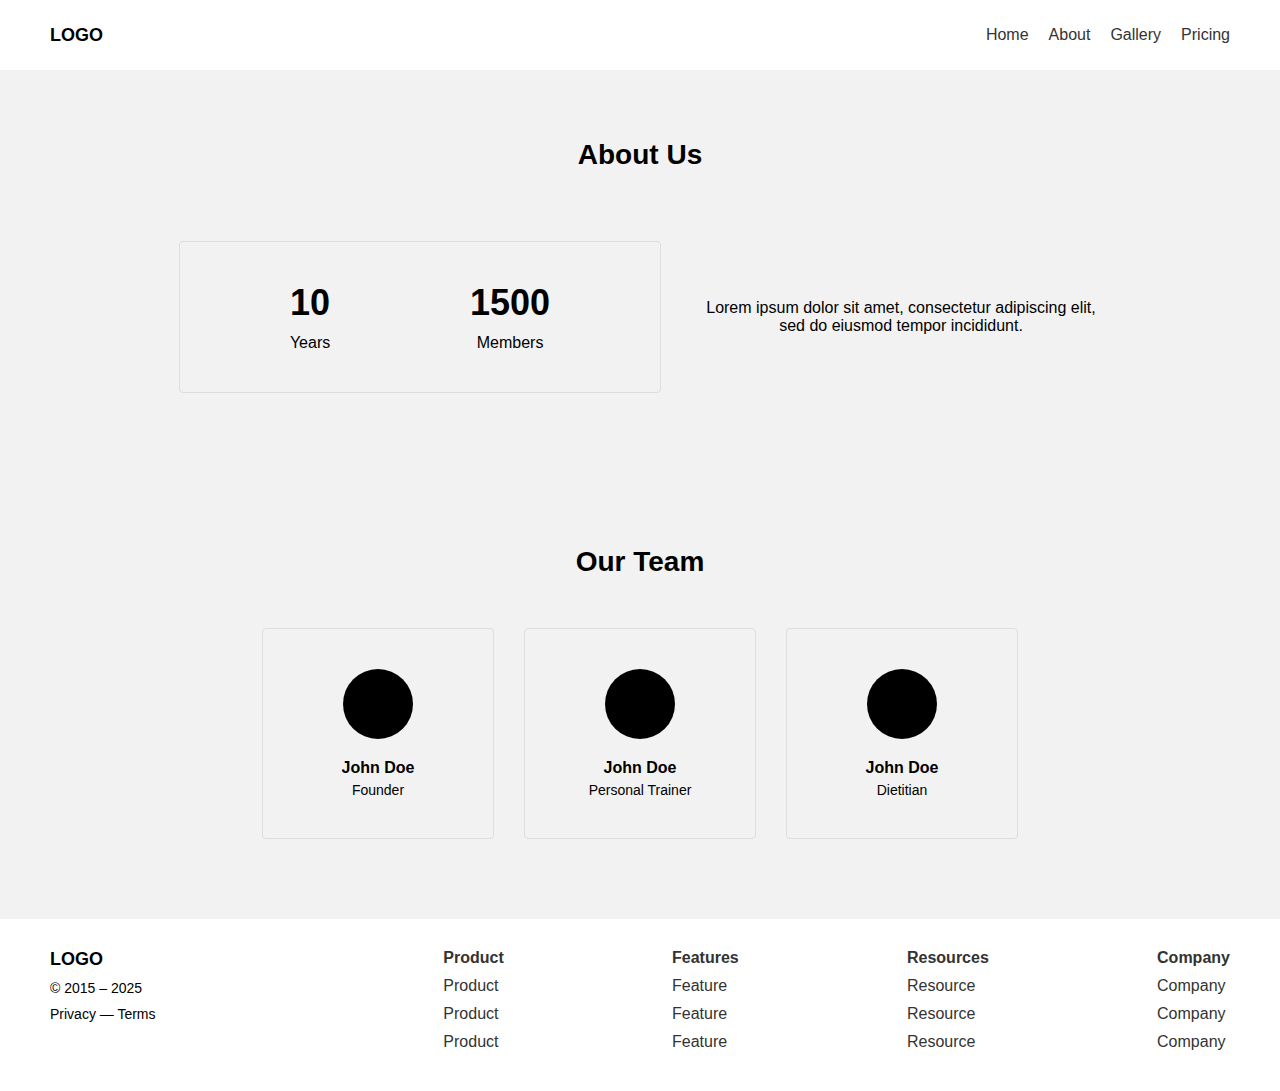
<file: ABC About Page.html>
<!DOCTYPE html>
<html lang="en">
<head>
    <meta charset="UTF-8">
    <meta name="viewport" content="width=device-width, initial-scale=1.0">
    <title>About Us - ABC Fitness Studio</title>
    <style>
        body {
            font-family: Arial, sans-serif;
            margin: 0;
            padding: 0;
            background-color: #f2f2f2;
        }
        
        header {
            display: flex;
            justify-content: space-between;
            align-items: center;
            padding: 10px 50px;
            background-color: white;
        }
        
        .logo {
            font-weight: bold;
            font-size: 18px;
        }
        
        nav ul {
            display: flex;
            list-style: none;
        }
        
        nav ul li {
            margin-left: 20px;
        }
        
        nav ul li a {
            text-decoration: none;
            color: #333;
        }
        
        .about-section {
            text-align: center;
            padding: 50px 0 20px;
        }
        
        h1 {
            font-size: 28px;
            margin-bottom: 40px;
        }
        
        .stats-container {
            display: flex;
            justify-content: center;
            align-items: center;
            padding: 30px 0 80px;
        }
        
        .stats-box {
            display: flex;
            justify-content: space-around;
            align-items: center;
            border: 1px solid #ddd;
            border-radius: 4px;
            padding: 40px;
            width: 400px;
            margin-right: 40px;
        }
        
        .stat {
            text-align: center;
        }
        
        .stat-number {
            font-size: 36px;
            font-weight: bold;
            margin-bottom: 10px;
        }
        
        .stat-label {
            font-size: 16px;
        }
        
        .about-content {
            max-width: 400px;
        }
        
        .team-section {
            text-align: center;
            padding: 30px 0 80px;
        }
        
        h2 {
            font-size: 28px;
            margin-bottom: 40px;
        }
        
        .team-container {
            display: flex;
            justify-content: center;
            gap: 30px;
            margin-top: 50px;
        }
        
        .team-member {
            border: 1px solid #ddd;
            border-radius: 4px;
            padding: 40px;
            width: 150px;
            text-align: center;
        }
        
        .avatar {
            width: 70px;
            height: 70px;
            border-radius: 50%;
            background-color: black;
            margin: 0 auto 20px;
        }
        
        .member-name {
            font-weight: bold;
            margin-bottom: 5px;
        }
        
        .member-title {
            font-size: 14px;
        }
        
        footer {
            background-color: white;
            padding: 30px 50px;
            display: flex;
            justify-content: space-between;
        }
        
        .footer-logo {
            flex: 1;
        }
        
        .footer-links {
            display: flex;
            flex: 2;
            justify-content: space-between;
        }
        
        .footer-links div {
            display: flex;
            flex-direction: column;
        }
        
        .footer-links a {
            margin-bottom: 10px;
            text-decoration: none;
            color: #333;
        }
        
        .copyright {
            margin-top: 10px;
            font-size: 14px;
        }
        
        .legal {
            margin-top: 10px;
            font-size: 14px;
        }
    </style>
</head>
<body>
    <header>
        <div class="logo">LOGO</div>
        <nav>
            <ul>
                <li><a href="#">Home</a></li>
                <li><a href="#">About</a></li>
                <li><a href="#">Gallery</a></li>
                <li><a href="#">Pricing</a></li>
            </ul>
        </nav>
    </header>
    
    <section class="about-section">
        <h1>About Us</h1>
        
        <div class="stats-container">
            <div class="stats-box">
                <div class="stat">
                    <div class="stat-number">10</div>
                    <div class="stat-label">Years</div>
                </div>
                
                <div class="stat">
                    <div class="stat-number">1500</div>
                    <div class="stat-label">Members</div>
                </div>
            </div>
            
            <div class="about-content">
                <p>Lorem ipsum dolor sit amet, consectetur adipiscing elit, sed do eiusmod tempor incididunt.</p>
            </div>
        </div>
    </section>
    
    <section class="team-section">
        <h2>Our Team</h2>
        
        <div class="team-container">
            <div class="team-member">
                <div class="avatar"></div>
                <div class="member-name">John Doe</div>
                <div class="member-title">Founder</div>
            </div>
            
            <div class="team-member">
                <div class="avatar"></div>
                <div class="member-name">John Doe</div>
                <div class="member-title">Personal Trainer</div>
            </div>
            
            <div class="team-member">
                <div class="avatar"></div>
                <div class="member-name">John Doe</div>
                <div class="member-title">Dietitian</div>
            </div>
        </div>
    </section>
    
    <footer>
        <div class="footer-logo">
            <div class="logo">LOGO</div>
            <div class="copyright">© 2015 – 2025</div>
            <div class="legal">Privacy — Terms</div>
        </div>
        <div class="footer-links">
            <div>
                <a href="#" style="font-weight: bold;">Product</a>
                <a href="#">Product</a>
                <a href="#">Product</a>
                <a href="#">Product</a>
            </div>
            <div>
                <a href="#" style="font-weight: bold;">Features</a>
                <a href="#">Feature</a>
                <a href="#">Feature</a>
                <a href="#">Feature</a>
            </div>
            <div>
                <a href="#" style="font-weight: bold;">Resources</a>
                <a href="#">Resource</a>
                <a href="#">Resource</a>
                <a href="#">Resource</a>
            </div>
            <div>
                <a href="#" style="font-weight: bold;">Company</a>
                <a href="#">Company</a>
                <a href="#">Company</a>
                <a href="#">Company</a>
            </div>
        </div>
    </footer>
</body>
</html>
</file>
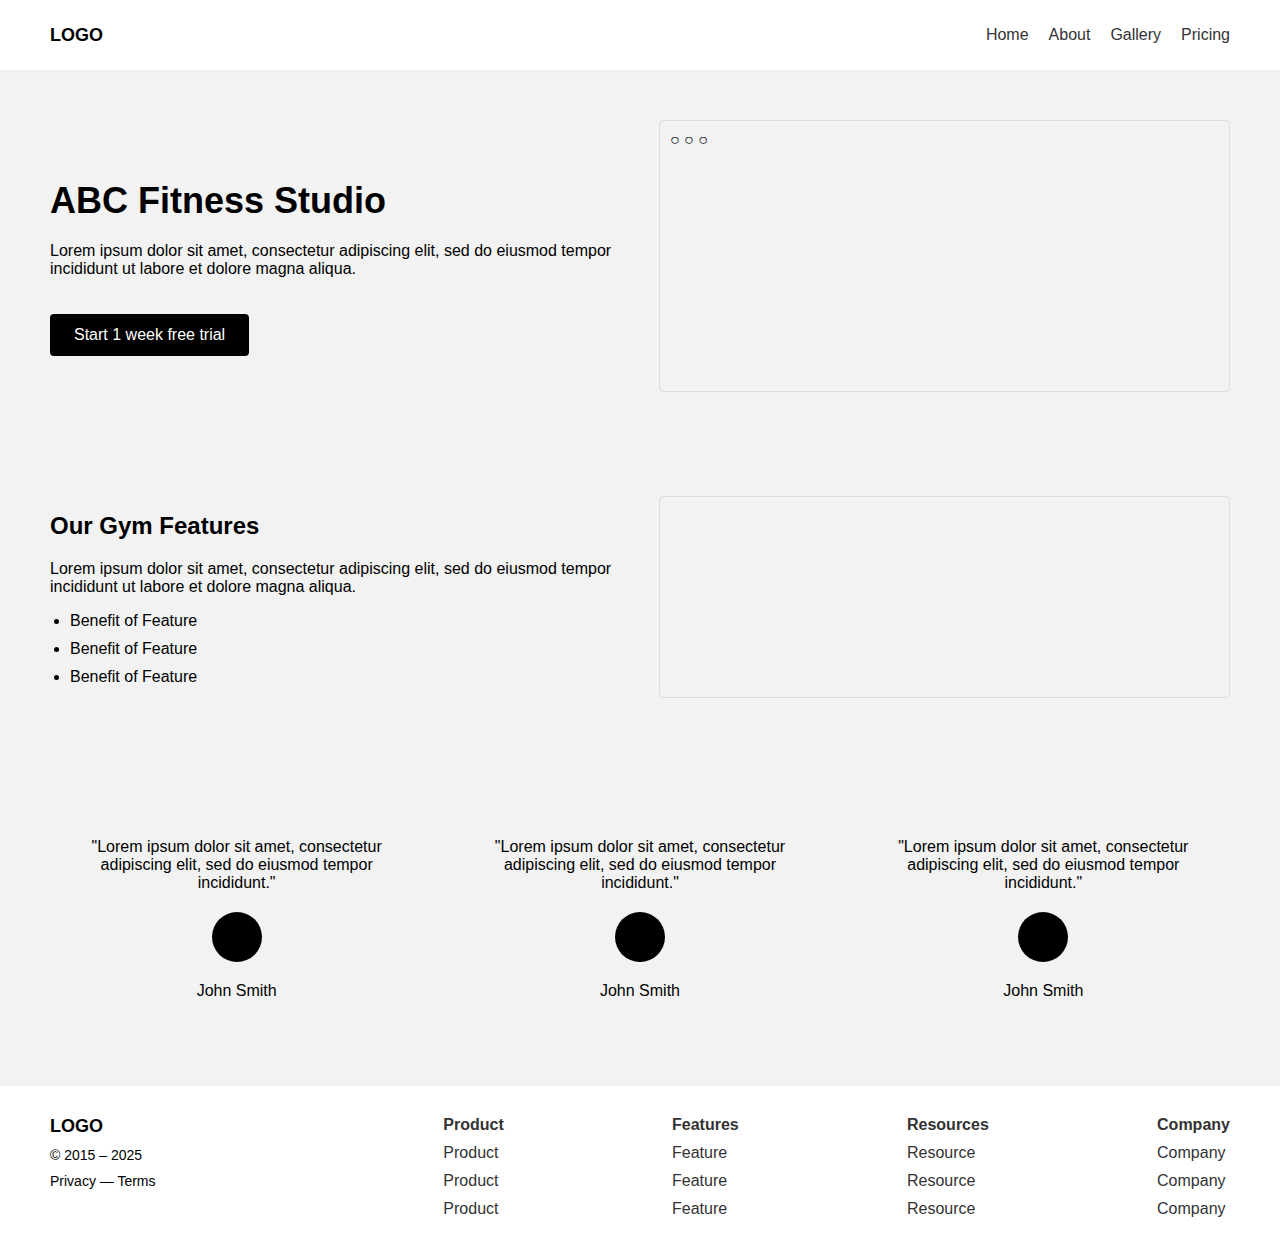
<file: ABC Home Page.html>
<!DOCTYPE html>
<html lang="en">
<head>
    <meta charset="UTF-8">
    <meta name="viewport" content="width=device-width, initial-scale=1.0">
    <title>ABC Fitness Studio</title>
    <style>
        body {
            font-family: Arial, sans-serif;
            margin: 0;
            padding: 0;
            background-color: #f2f2f2;
        }
        
        header {
            display: flex;
            justify-content: space-between;
            align-items: center;
            padding: 10px 50px;
            background-color: white;
        }
        
        .logo {
            font-weight: bold;
            font-size: 18px;
        }
        
        nav ul {
            display: flex;
            list-style: none;
        }
        
        nav ul li {
            margin-left: 20px;
        }
        
        nav ul li a {
            text-decoration: none;
            color: #333;
        }
        
        .hero {
            display: flex;
            justify-content: space-between;
            align-items: center;
            padding: 50px;
            gap: 40px;
        }
        
        .hero-content {
            flex: 1;
        }
        
        .hero-image {
            flex: 1;
            border: 1px solid #ddd;
            height: 270px;
            border-radius: 4px;
        }
        
        h1 {
            font-size: 36px;
            margin-bottom: 20px;
        }
        
        .cta-button {
            display: inline-block;
            background-color: #000;
            color: white;
            padding: 12px 24px;
            margin-top: 20px;
            text-decoration: none;
            border-radius: 4px;
        }
        
        .features {
            display: flex;
            justify-content: space-between;
            align-items: center;
            padding: 50px;
            gap: 40px;
        }
        
        .features-content {
            flex: 1;
        }
        
        .features-image {
            flex: 1;
            border: 1px solid #ddd;
            height: 200px;
            border-radius: 4px;
        }
        
        h2 {
            font-size: 24px;
            margin-bottom: 20px;
        }
        
        ul.benefits {
            padding-left: 20px;
        }
        
        ul.benefits li {
            margin-bottom: 10px;
        }
        
        .testimonials {
            display: flex;
            justify-content: space-between;
            padding: 50px;
            gap: 30px;
        }
        
        .testimonial {
            flex: 1;
            text-align: center;
            padding: 20px;
        }
        
        .avatar {
            width: 50px;
            height: 50px;
            border-radius: 50%;
            background-color: #000;
            margin: 20px auto;
        }
        
        footer {
            background-color: white;
            padding: 30px 50px;
            display: flex;
            justify-content: space-between;
        }
        
        .footer-logo {
            flex: 1;
        }
        
        .footer-links {
            display: flex;
            flex: 2;
            justify-content: space-between;
        }
        
        .footer-links div {
            display: flex;
            flex-direction: column;
        }
        
        .footer-links a {
            margin-bottom: 10px;
            text-decoration: none;
            color: #333;
        }
        
        .copyright {
            margin-top: 10px;
            font-size: 14px;
        }
        
        .legal {
            margin-top: 10px;
            font-size: 14px;
        }
    </style>
</head>
<body>
    <header>
        <div class="logo">LOGO</div>
        <nav>
            <ul>
                <li><a href="#">Home</a></li>
                <li><a href="#">About</a></li>
                <li><a href="#">Gallery</a></li>
                <li><a href="#">Pricing</a></li>
            </ul>
        </nav>
    </header>
    
    <section class="hero">
        <div class="hero-content">
            <h1>ABC Fitness Studio</h1>
            <p>Lorem ipsum dolor sit amet, consectetur adipiscing elit, sed do eiusmod tempor incididunt ut labore et dolore magna aliqua.</p>
            <a href="#" class="cta-button">Start 1 week free trial</a>
        </div>
        <div class="hero-image">
            <div style="padding: 10px;">
                <span>○ ○ ○</span>
            </div>
        </div>
    </section>
    
    <section class="features">
        <div class="features-content">
            <h2>Our Gym Features</h2>
            <p>Lorem ipsum dolor sit amet, consectetur adipiscing elit, sed do eiusmod tempor incididunt ut labore et dolore magna aliqua.</p>
            <ul class="benefits">
                <li>Benefit of Feature</li>
                <li>Benefit of Feature</li>
                <li>Benefit of Feature</li>
            </ul>
        </div>
        <div class="features-image"></div>
    </section>
    
    <section class="testimonials">
        <div class="testimonial">
            <p>"Lorem ipsum dolor sit amet, consectetur adipiscing elit, sed do eiusmod tempor incididunt."</p>
            <div class="avatar"></div>
            <p>John Smith</p>
        </div>
        <div class="testimonial">
            <p>"Lorem ipsum dolor sit amet, consectetur adipiscing elit, sed do eiusmod tempor incididunt."</p>
            <div class="avatar"></div>
            <p>John Smith</p>
        </div>
        <div class="testimonial">
            <p>"Lorem ipsum dolor sit amet, consectetur adipiscing elit, sed do eiusmod tempor incididunt."</p>
            <div class="avatar"></div>
            <p>John Smith</p>
        </div>
    </section>
    
    <footer>
        <div class="footer-logo">
            <div class="logo">LOGO</div>
            <div class="copyright">© 2015 – 2025</div>
            <div class="legal">Privacy — Terms</div>
        </div>
        <div class="footer-links">
            <div>
                <a href="#" style="font-weight: bold;">Product</a>
                <a href="#">Product</a>
                <a href="#">Product</a>
                <a href="#">Product</a>
            </div>
            <div>
                <a href="#" style="font-weight: bold;">Features</a>
                <a href="#">Feature</a>
                <a href="#">Feature</a>
                <a href="#">Feature</a>
            </div>
            <div>
                <a href="#" style="font-weight: bold;">Resources</a>
                <a href="#">Resource</a>
                <a href="#">Resource</a>
                <a href="#">Resource</a>
            </div>
            <div>
                <a href="#" style="font-weight: bold;">Company</a>
                <a href="#">Company</a>
                <a href="#">Company</a>
                <a href="#">Company</a>
            </div>
        </div>
    </footer>
</body>
</html>
</file>
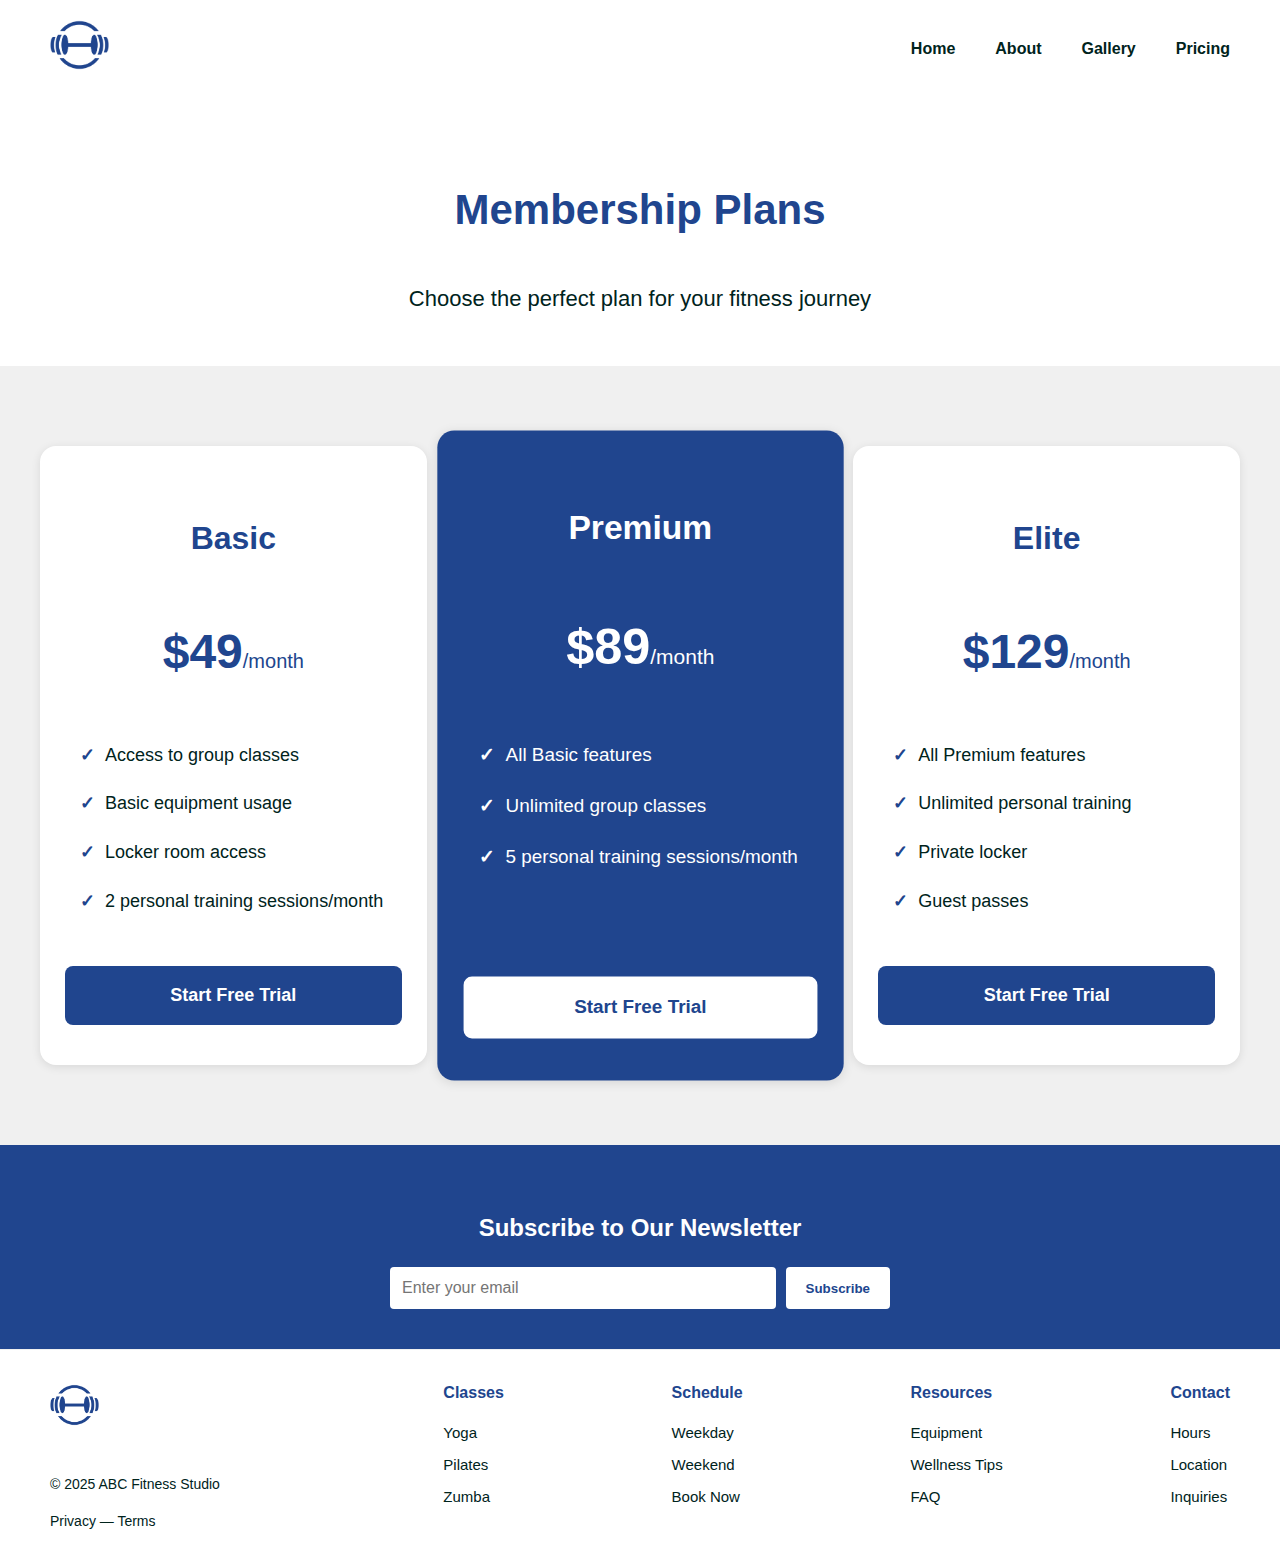
<file: ABC Pricing Page.html>
<!DOCTYPE html>
<html lang="en">
<head>
    <meta charset="UTF-8">
    <meta name="viewport" content="width=device-width, initial-scale=1.0">
    <title>Pricing - ABC Fitness Studio</title>
    <link rel="stylesheet" href="styles.css">
    <script src="script.js" defer></script>
    <style>
        .pricing-container {
            max-width: 1200px;
            margin: 0 auto;
            padding: 80px 20px;
        }
        
        .pricing-card {
            display: flex;
            flex-direction: column;
            align-items: center;
            padding: 40px;
            border-radius: 16px;
            box-shadow: 0 2px 10px rgba(0, 0, 0, 0.1);
        }
        
        .pricing-card h2 {
            font-size: 32px;
            margin-bottom: 30px;
        }
        
        .price {
            font-size: 48px;
            font-weight: bold;
            margin-bottom: 30px;
        }
        
        .price span {
            font-size: 20px;
            font-weight: normal;
        }
        
        .features-list {
            width: 100%;
            margin: 30px 0;
            text-align: left;
        }
        
        .feature-item {
            display: flex;
            align-items: center;
            margin-bottom: 20px;
            font-size: 18px;
        }
        
        .feature-item::before {
            content: "✓";
            color: var(--cobalt-blue);
            margin-right: 10px;
            font-weight: bold;
        }
        
        .pricing-card.premium {
            background-color: var(--cobalt-blue);
        }
        
        .pricing-card.premium h2,
        .pricing-card.premium .price,
        .pricing-card.premium .feature-item,
        .pricing-card.premium .price span {
            color: white;
        }
        
        .pricing-card.premium .feature-item::before {
            color: white;
        }
        
        .cta-button {
            width: 100%;
            padding: 15px;
            font-size: 18px;
            border-radius: 8px;
            cursor: pointer;
            text-align: center;
            text-decoration: none;
            margin-top: auto;
        }
        
        .pricing-card .cta-button {
            background-color: var(--cobalt-blue);
            color: white;
        }
        
        .pricing-card.premium .cta-button {
            background-color: white;
            color: var(--cobalt-blue);
        }
    </style>
</head>
<body>
    <header>
        <div class="logo"><img src="abc-fitness-logo.png" alt="ABC Fitness Studio Logo"></div>
        <nav>
            <ul>
                <li><a href="index.html">Home</a></li>
                <li><a href="ABC About Page.html">About</a></li>
                <li><a href="ABC Gallery Page.html">Gallery</a></li>
                <li><a href="ABC Pricing Page.html">Pricing</a></li>
            </ul>
        </nav>
    </header>

    <section class="hero">
        <h1>Membership Plans</h1>
        <p>Choose the perfect plan for your fitness journey</p>
    </section>

    <section class="pricing-container">
        <div class="pricing-grid">
            <div class="pricing-card">
                <h2>Basic</h2>
                <div class="price">$49<span>/month</span></div>
                <div class="features-list">
                    <div class="feature-item">Access to group classes</div>
                    <div class="feature-item">Basic equipment usage</div>
                    <div class="feature-item">Locker room access</div>
                    <div class="feature-item">2 personal training sessions/month</div>
                </div>
                <a href="#" class="cta-button">Start Free Trial</a>
            </div>

            <div class="pricing-card premium">
                <h2>Premium</h2>
                <div class="price">$89<span>/month</span></div>
                <div class="features-list">
                    <div class="feature-item">All Basic features</div>
                    <div class="feature-item">Unlimited group classes</div>
                    <div class="feature-item">5 personal training sessions/month</div>
                </div>
                <a href="#" class="cta-button">Start Free Trial</a>
            </div>

            <div class="pricing-card">
                <h2>Elite</h2>
                <div class="price">$129<span>/month</span></div>
                <div class="features-list">
                    <div class="feature-item">All Premium features</div>
                    <div class="feature-item">Unlimited personal training</div>
                    <div class="feature-item">Private locker</div>
                    <div class="feature-item">Guest passes</div>
                </div>
                <a href="#" class="cta-button">Start Free Trial</a>
            </div>
        </div>
    </section>

    <section class="newsletter-section">
        <h3>Subscribe to Our Newsletter</h3>
        <form class="newsletter-form">
            <div class="input-group">
                <input type="email" placeholder="Enter your email" required>
                <button type="button" class="subscribe-button">Subscribe</button>
            </div>
            <div class="validation-message">⚠ Please fill out this field.</div>
        </form>
    </section>
    
    <footer>
        <div class="footer-logo">
            <div class="logo"><img src="abc-fitness-logo.png" alt="ABC Fitness Studio Logo"></div>
            <div class="copyright">© 2025 ABC Fitness Studio</div>
            <div class="legal">Privacy — Terms</div>
        </div>
        <div class="footer-links">
            <div>
                <a href="#">Classes</a>
                <a href="#">Yoga</a>
                <a href="#">Pilates</a>
                <a href="#">Zumba</a>
            </div>
            <div>
                <a href="#">Schedule</a>
                <a href="#">Weekday</a>
                <a href="#">Weekend</a>
                <a href="#">Book Now</a>
            </div>
            <div>
                <a href="#">Resources</a>
                <a href="#">Equipment</a>
                <a href="#">Wellness Tips</a>
                <a href="#">FAQ</a>
            </div>
            <div>
                <a href="#">Contact</a>
                <a href="#">Hours</a>
                <a href="#">Location</a>
                <a href="#">Inquiries</a>
            </div>
        </div>
    </footer>
</body>
</html>
</file>
<file: styles.css>
/* Color Palette */
:root {
    --cobalt-blue: #20458E;
    --light-blue: #A4C2F4;
    --neutral-gray: #F0F0F0;
    --detrius-green: #00231C;
    --white: #FFFFFF;
}

/* Global Typography */
body {
    font-family: Calibri, sans-serif;
    color: var(--detrius-green);
    font-size: 16px;
    margin: 0;
    padding: 0;
    background-color: var(--neutral-gray);
    line-height: 1.6;
}

/* Global Section Spacing */
section {
    padding: 40px 50px;
}

/* Container Width */
.container {
    max-width: 1200px;
    margin: 0 auto;
    padding: 0 20px;
}

/* Header Styles */
header {
    display: flex;
    justify-content: space-between;
    align-items: center;
    padding: 15px 50px;
    background-color: var(--white);
    box-shadow: 0 2px 4px rgba(0, 0, 0, 0.1);
}

.logo img {
    max-height: 60px;
    width: auto;
}

nav ul {
    display: flex;
    list-style: none;
    margin: 0;
    padding: 0;
}

nav ul li {
    margin-left: 40px;
}

nav ul li a {
    text-decoration: none;
    color: var(--detrius-green);
    font-family: Arial, sans-serif;
    font-weight: bold;
    font-size: 16px;
    transition: color 0.3s ease;
}

nav ul li a:hover {
    color: var(--cobalt-blue);
}

/* Hero Section */
.hero {
    display: flex;
    flex-direction: column;
    justify-content: center;
    align-items: center;
    padding: 50px 20px;
    text-align: center;
    background-color: var(--white);
}

.hero h1 {
    font-size: 42px;
    margin-bottom: 16px;
    color: var(--cobalt-blue);
    font-family: Arial, sans-serif;
    font-weight: bold;
}

.hero p {
    font-size: 22px;
    margin-bottom: 0;
    color: var(--detrius-green);
}

/* Home Page Specific Hero */
.hero-content {
    display: flex;
    align-items: center;
    gap: 60px;
    max-width: 1200px;
    margin: 0 auto;
    width: 100%;
}

/* Images */
.hero-content img,
.features img,
.about-content img {
    width: 500px;
    height: 350px;
    border-radius: 12px;
    object-fit: cover;
    box-shadow: 0 4px 8px rgba(0, 0, 0, 0.1);
}

/* CTA Buttons */
.cta-button {
    display: inline-block;
    background-color: var(--cobalt-blue);
    color: var(--white);
    padding: 15px 30px;
    margin-top: 30px;
    text-decoration: none;
    border-radius: 8px;
    font-family: Arial, sans-serif;
    font-weight: bold;
    font-size: 18px;
    transition: background-color 0.3s ease;
}

.cta-button:hover {
    background-color: #183a7a;
}

/* Section Headers */
h2 {
    font-family: Arial, sans-serif;
    font-size: 36px;
    margin-bottom: 30px;
    color: var(--cobalt-blue);
    text-align: center;
}

/* Features Section */
.features {
    display: flex;
    justify-content: space-between;
    align-items: center;
    gap: 40px;
    background-color: var(--white);
}

.features-content {
    flex: 1;
    max-width: 600px;
}

.features p {
    font-size: 24px;
    line-height: 1.5;
    margin-bottom: 20px;
}

.benefits {
    font-size: 18px;
    line-height: 1.6;
    padding-left: 20px;
}

.benefits li {
    margin-bottom: 15px;
}

/* About Page Styles */
.about-content {
    display: flex;
    align-items: center;
    gap: 40px;
    padding: 40px 50px;
    background-color: var(--white);
}

.stats-container {
    display: flex;
    gap: 40px;
    margin-top: 30px;
}

.stat-box {
    text-align: center;
}

.stat-number {
    font-size: 48px;
    color: var(--cobalt-blue);
    font-weight: bold;
    margin-bottom: 10px;
}

.stat-label {
    color: var(--detrius-green);
    font-size: 18px;
}

/* Mission Section */
.mission-section {
    background-color: var(--neutral-gray);
    text-align: center;
}

.mission-values {
    display: flex;
    justify-content: center;
    gap: 30px;
    margin-top: 30px;
}

.mission-value {
    flex: 1;
    max-width: 300px;
    padding: 20px;
    background-color: var(--white);
    border-radius: 12px;
    box-shadow: 0 4px 8px rgba(0, 0, 0, 0.1);
}

.mission-value h3 {
    font-size: 24px;
    color: var(--cobalt-blue);
    margin-bottom: 15px;
}

/* Team Section */
.team-section {
    background-color: var(--white);
}

.team-container {
    display: flex;
    justify-content: center;
    gap: 30px;
    margin-top: 30px;
}

.team-member {
    text-align: center;
    flex: 1;
    max-width: 300px;
    padding: 20px;
    background-color: var(--white);
    border-radius: 12px;
    box-shadow: 0 4px 8px rgba(0, 0, 0, 0.1);
}

.team-member .avatar {
    width: 150px;
    height: 150px;
    margin: 0 auto 20px;
    border-radius: 50%;
}

.team-member h3 {
    color: var(--cobalt-blue);
    margin-bottom: 15px;
    font-size: 24px;
}

/* Hours Section */
.hours-section {
    background-color: var(--neutral-gray);
}

.hours-container {
    display: flex;
    justify-content: center;
    gap: 30px;
    margin-top: 30px;
}

.hours-card {
    flex: 1;
    max-width: 300px;
    background-color: var(--white);
    padding: 25px;
    border-radius: 12px;
    box-shadow: 0 4px 8px rgba(0, 0, 0, 0.1);
}

.hours-card h3 {
    color: var(--cobalt-blue);
    margin-bottom: 15px;
    font-size: 24px;
}

.hours-card .time {
    color: var(--cobalt-blue);
    font-size: 20px;
    font-weight: bold;
    margin-top: 10px;
}

/* Pricing Section */
.pricing-container {
    padding: 40px 20px;
}

.pricing-grid {
    display: grid;
    grid-template-columns: repeat(3, 1fr);
    gap: 20px;
    max-width: 1200px;
    margin: 0 auto;
}

.pricing-card {
    background-color: var(--white);
    padding: 30px;
    border-radius: 12px;
    box-shadow: 0 4px 8px rgba(0, 0, 0, 0.1);
    display: flex;
    flex-direction: column;
}

.pricing-card h2 {
    font-size: 32px;
    margin-bottom: 20px;
}

.pricing-card.premium {
    background-color: var(--cobalt-blue);
    color: var(--white);
    transform: scale(1.05);
}

.pricing-card .price {
    font-size: 48px;
    font-weight: bold;
    color: var(--cobalt-blue);
    margin: 20px 0;
}

.pricing-card.premium .price {
    color: var(--white);
}

.pricing-card .price span {
    font-size: 20px;
    font-weight: normal;
}

.feature-item {
    display: flex;
    align-items: center;
    margin-bottom: 15px;
    font-size: 18px;
}

.feature-item::before {
    content: "✓";
    color: var(--cobalt-blue);
    margin-right: 10px;
    font-weight: bold;
}

.pricing-card.premium .feature-item::before {
    color: var(--white);
}

/* Footer */
footer {
    background-color: var(--white);
    padding: 30px 50px;
    display: flex;
    justify-content: space-between;
    border-top: 1px solid var(--neutral-gray);
}

.footer-logo {
    flex: 1;
}

footer .logo img {
    max-height: 50px;
    width: auto;
    margin-bottom: 20px;
}

.footer-links {
    display: flex;
    flex: 2;
    justify-content: space-between;
}

.footer-links div {
    display: flex;
    flex-direction: column;
}

.footer-links a {
    margin-bottom: 8px;
    text-decoration: none;
    color: var(--detrius-green);
    font-size: 15px;
    transition: color 0.3s ease;
}

.footer-links a:first-child {
    color: var(--cobalt-blue);
    font-weight: bold;
    font-size: 16px;
    margin-bottom: 15px;
}

.footer-links a:hover {
    color: var(--cobalt-blue);
}

.copyright, .legal {
    margin-top: 15px;
    font-size: 14px;
    color: var(--detrius-green);
}

/* Testimonials Section */
.testimonials {
    display: flex;
    justify-content: space-between;
    gap: 20px;
    padding: 40px 50px;
    background-color: var(--neutral-gray);
    max-width: 1400px;
    margin: 0 auto;
}

.testimonial {
    flex: 1;
    text-align: center;
    padding: 30px;
    background-color: var(--white);
    border-radius: 16px;
    box-shadow: 0 8px 24px rgba(0, 0, 0, 0.1);
    display: flex;
    flex-direction: column;
    align-items: center;
    min-height: 350px;
    justify-content: space-between;
    max-width: 400px;
    margin: 0 auto;
}

.testimonial p:first-child {
    font-size: 20px;
    line-height: 1.6;
    margin-bottom: 30px;
    font-style: italic;
    color: var(--detrius-green);
    flex-grow: 1;
    display: flex;
    align-items: center;
    justify-content: center;
    padding: 0 20px;
}

.testimonial .avatar {
    width: 100px;
    height: 100px;
    border-radius: 50%;
    background-color: var(--cobalt-blue);
    margin: 20px 0;
}

.testimonial p:last-child {
    font-weight: bold;
    color: var(--cobalt-blue);
    font-size: 20px;
    margin-top: 10px;
    font-style: normal;
}

/* Gallery Section */
.gallery-grid {
    display: grid;
    grid-template-columns: repeat(3, 1fr);
    gap: 20px;
    max-width: 1200px;
    margin: 0 auto;
    padding: 0 20px;
}

.gallery-item {
    background-color: var(--white);
    border-radius: 12px;
    overflow: hidden;
    box-shadow: 0 4px 8px rgba(0, 0, 0, 0.1);
    display: flex;
    flex-direction: column;
    height: 100%;
}

.gallery-item img {
    width: 100%;
    height: 250px;
    object-fit: cover;
}

.gallery-item-content {
    padding: 20px;
    display: flex;
    flex-direction: column;
    flex: 1;
    min-height: 200px;
}

.gallery-item h3 {
    color: var(--cobalt-blue);
    margin-bottom: 10px;
    font-size: 20px;
}

.gallery-item p {
    color: var(--detrius-green);
    font-size: 16px;
    line-height: 1.5;
    margin-bottom: 20px;
    flex: 1;
}

/* Cart Buttons */
.add-to-cart {
    background-color: var(--cobalt-blue);
    color: var(--white);
    border: none;
    padding: 12px 20px;
    border-radius: 8px;
    cursor: pointer;
    font-weight: bold;
    font-size: 16px;
    transition: background-color 0.3s ease;
    width: 100%;
    margin-top: auto;
}

.add-to-cart:hover {
    background-color: #183a7a;
}

.cart-actions {
    display: flex;
    justify-content: center;
    gap: 20px;
    padding: 40px 20px;
    max-width: 1200px;
    margin: 0 auto;
}

.cart-actions button {
    padding: 15px 30px;
    border: none;
    border-radius: 8px;
    font-weight: bold;
    font-size: 16px;
    cursor: pointer;
    transition: all 0.3s ease;
    min-width: 160px;
}

.clear-cart {
    background-color: var(--white);
    color: var(--cobalt-blue);
    border: 2px solid var(--cobalt-blue) !important;
}

.clear-cart:hover {
    background-color: var(--neutral-gray);
}

.process-order, .view-cart {
    background-color: var(--cobalt-blue);
    color: var(--white);
}

.process-order:hover, .view-cart:hover {
    background-color: #183a7a;
}

/* Cart Modal */
.cart-modal {
    display: none;
    position: fixed;
    top: 0;
    left: 0;
    width: 100%;
    height: 100%;
    background-color: rgba(0, 0, 0, 0.5);
    z-index: 1000;
    justify-content: center;
    align-items: center;
}

.cart-modal.show {
    display: flex;
}

.cart-content {
    background-color: var(--white);
    padding: 30px;
    border-radius: 12px;
    max-width: 600px;
    width: 90%;
    max-height: 80vh;
    overflow-y: auto;
}

.cart-header {
    display: flex;
    justify-content: space-between;
    align-items: center;
    margin-bottom: 20px;
    padding-bottom: 10px;
    border-bottom: 2px solid var(--neutral-gray);
}

.cart-header h2 {
    margin: 0;
    font-size: 24px;
}

.close-cart {
    background: none;
    border: none;
    font-size: 24px;
    cursor: pointer;
    color: var(--detrius-green);
}

.cart-items {
    margin-bottom: 20px;
}

.cart-item {
    display: flex;
    align-items: center;
    padding: 10px 0;
    border-bottom: 1px solid var(--neutral-gray);
}

.cart-item img {
    width: 80px;
    height: 80px;
    object-fit: cover;
    border-radius: 8px;
    margin-right: 15px;
}

.cart-item-details {
    flex: 1;
}

.cart-item-details h3 {
    margin: 0 0 5px 0;
    color: var(--cobalt-blue);
}

.cart-item-details p {
    margin: 0;
    color: var(--detrius-green);
}

.empty-cart-message {
    text-align: center;
    color: var(--detrius-green);
    padding: 20px;
}

/* Update Responsive Design */
@media (max-width: 1024px) {
    .pricing-grid,
    .team-container,
    .mission-values,
    .hours-container,
    .gallery-grid {
        grid-template-columns: repeat(2, 1fr);
    }
    
    .hero-content,
    .features,
    .about-content {
        flex-direction: column;
        text-align: center;
    }
    
    .features img,
    .about-content img {
        width: 100%;
        max-width: 500px;
    }

    .testimonials {
        flex-direction: column;
        padding: 60px 20px;
    }

    .testimonial {
        max-width: 600px;
        margin: 0 auto;
        min-height: 300px;
    }

    section {
        padding: 30px 20px;
    }
    
    .hero {
        padding: 40px 20px;
    }
    
    .hero h1 {
        font-size: 36px;
    }
    
    .hero p {
        font-size: 20px;
    }
    
    .features img,
    .about-content img {
        height: 300px;
    }
    
    .gallery-item img {
        height: 200px;
    }
}

@media (max-width: 768px) {
    .pricing-grid,
    .team-container,
    .mission-values,
    .hours-container,
    .gallery-grid {
        grid-template-columns: 1fr;
    }
    
    section {
        padding: 60px 20px;
    }
    
    .hero h1 {
        font-size: 32px;
    }
    
    .hero p {
        font-size: 18px;
    }
    
    nav ul {
        flex-direction: column;
        align-items: center;
    }
    
    nav ul li {
        margin: 10px 0;
    }

    .features img,
    .about-content img {
        height: 250px;
    }
    
    .gallery-item img {
        height: 180px;
    }
}

/* Newsletter Subscription */
.newsletter-section {
    background-color: var(--cobalt-blue);
    color: var(--white);
    padding: 40px 20px;
    text-align: center;
}

.newsletter-section h3 {
    font-size: 24px;
    margin-bottom: 20px;
}

.newsletter-form {
    display: flex;
    flex-direction: column;
    align-items: center;
    gap: 5px;
    max-width: 500px;
    margin: 0 auto;
    position: relative;
}

.input-group {
    display: flex;
    gap: 10px;
    width: 100%;
}

.newsletter-form input[type="email"] {
    flex: 1;
    padding: 12px;
    border: none;
    border-radius: 4px;
    font-size: 16px;
}

.newsletter-form button {
    background-color: var(--white);
    color: var(--cobalt-blue);
    border: none;
    padding: 12px 20px;
    border-radius: 4px;
    cursor: pointer;
    font-weight: bold;
    transition: background-color 0.3s ease;
}

.newsletter-form button:hover {
    background-color: var(--light-blue);
}

.validation-message {
    color: #ffd700;
    font-size: 14px;
    margin-top: 5px;
    display: none;
    align-self: flex-start;
}

.validation-message.show {
    display: block;
}

.validation-message::before {
    content: "⚠";
    margin-right: 5px;
}

/* Contact Section */
.contact-section {
    background-color: var(--white);
    padding: 40px 20px;
}

.contact-form {
    max-width: 600px;
    margin: 0 auto;
    padding: 30px;
    background-color: var(--white);
    border-radius: 8px;
}

.form-group {
    margin-bottom: 20px;
    text-align: left;
}

.form-group label {
    display: block;
    margin-bottom: 5px;
    color: var(--detrius-green);
    font-weight: normal;
}

.form-group input[type="text"],
.form-group input[type="email"],
.form-group input[type="tel"],
.form-group textarea {
    width: 100%;
    padding: 8px 12px;
    border: 1px solid #ccc;
    border-radius: 4px;
    font-size: 16px;
    font-family: Calibri, sans-serif;
    background-color: #f0f6ff;
}

.form-group textarea {
    height: 100px;
    resize: none;
}

.checkbox-group {
    display: flex;
    align-items: center;
    gap: 8px;
}

.checkbox-group input[type="checkbox"] {
    margin: 0;
}

.checkbox-group label {
    margin: 0;
}

.form-actions {
    display: flex;
    gap: 10px;
    justify-content: center;
}

.submit-button {
    background-color: var(--cobalt-blue);
    color: var(--white);
    padding: 8px 20px;
    border: none;
    border-radius: 4px;
    font-family: Calibri, sans-serif;
    font-size: 16px;
    cursor: pointer;
    transition: background-color 0.3s ease;
}

.submit-button:hover,
.submit-button:active {
    background-color: #183a7a;
}

.clear-form-button {
    background-color: #808080;
    color: var(--white);
    padding: 8px 20px;
    border: none;
    border-radius: 4px;
    font-family: Calibri, sans-serif;
    font-size: 16px;
    cursor: pointer;
    transition: background-color 0.3s ease;
}

.clear-form-button:hover {
    background-color: #707070;
}
</file>
